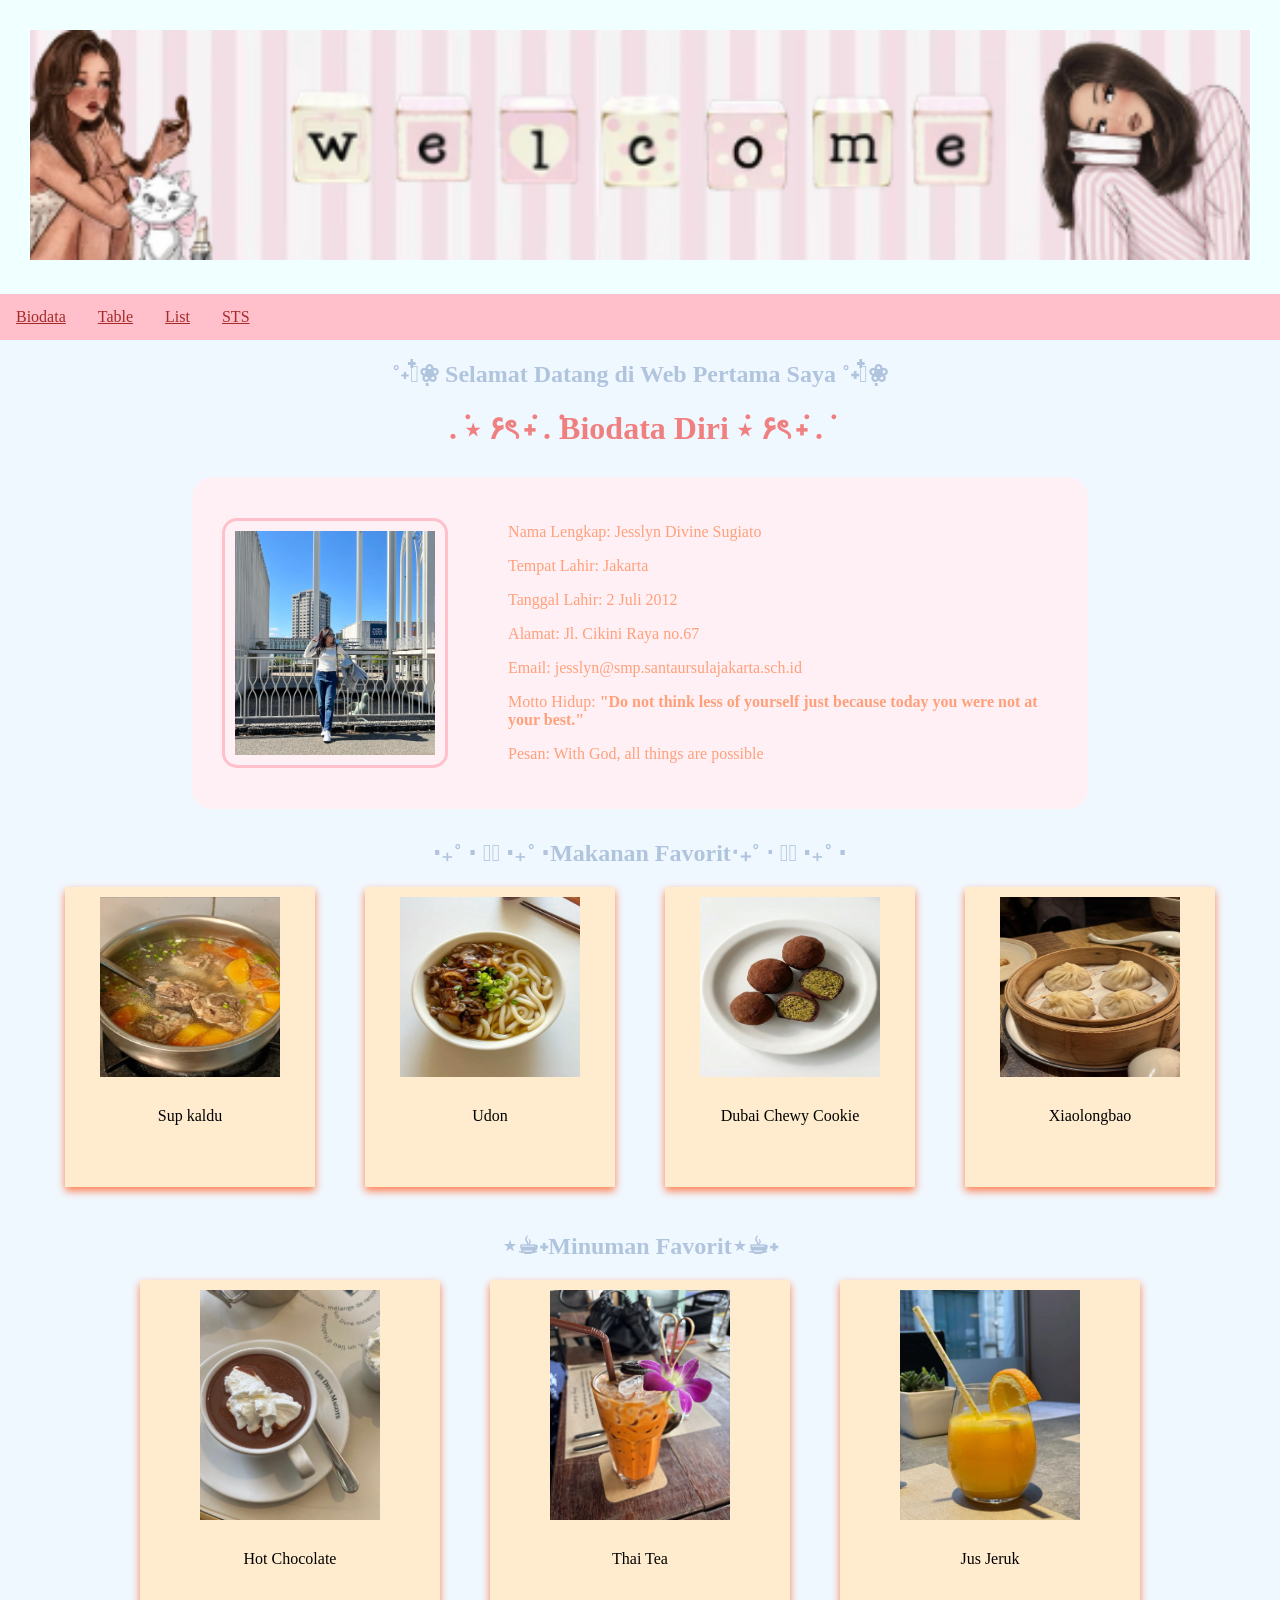
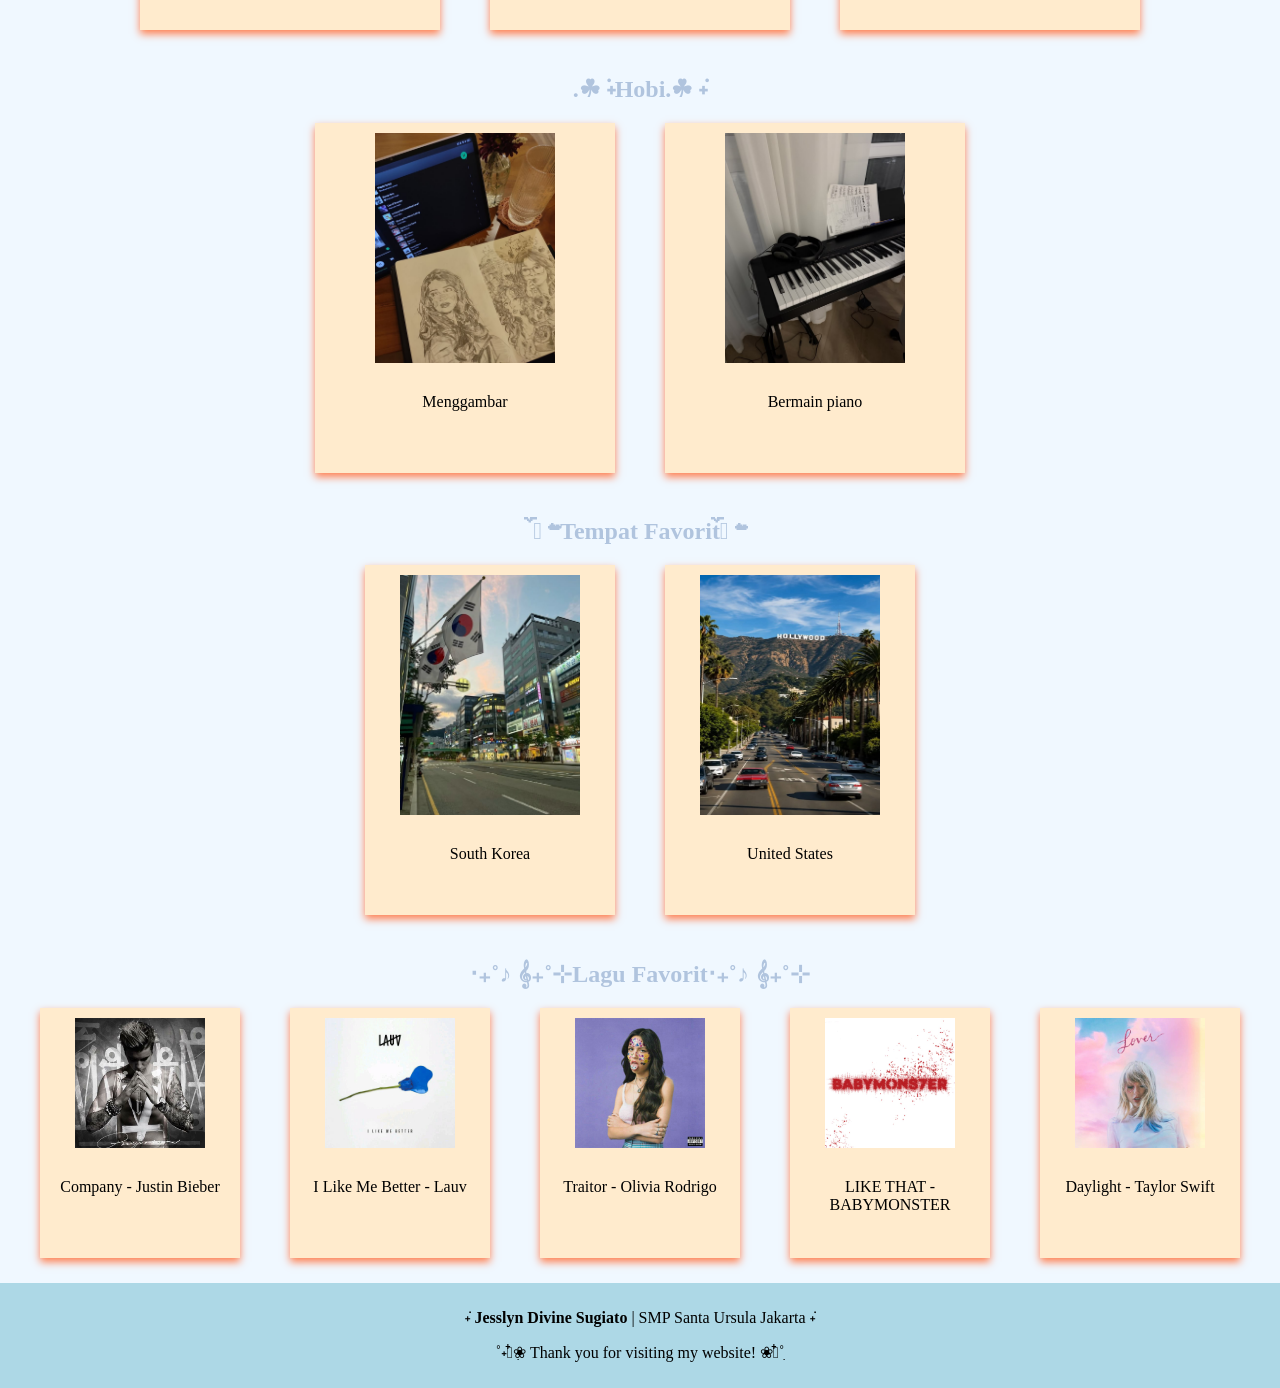
<file: index.html>
<!DOCTYPE html>
<html lang="id">
    <head>
        <meta charset="UTF-8">
        <title>Layout HTML dan CSS</title>
        <link rel="stylesheet" href="index.css">
        <link rel="stylesheet" href="Jesslyn_95_17_biodata diri.css">
    </head>
    <body>

        <!-- Header -->
        <div class="header">
            <img src="Banner.png" alt="Biodata Banner" class="header-img">
        </div>

        <!-- Navigation Bar -->
        <div class="topnav">
            <a href="index.html">Biodata</a>
            <a href="table.html">Table</a>
            <a href="list.html">List</a>
            <a href="budaya.html">STS</a>
        </div>

        <h2>˚˖𓍢ִ໋❀ Selamat Datang di Web Pertama Saya ˚˖𓍢ִ໋❀</h2>
        <h1> . ݁⋆ ۶ৎ ݁˖ . ݁Biodata Diri ݁⋆ ۶ৎ ݁˖ . ݁</h1>

        <!-- Content Biodata -->
        <div class="biodata">
            <div class="content">
                <div class="foto">
                    <img src="Foto kini.jpeg" alt="Foto Masa Kini" class="top">
                    <img src="Foto masa kecil.jpeg" alt="Foto Masa Lalu" class="bottom">
                </div>
                <div class="isi">
                    <p>Nama Lengkap: Jesslyn Divine Sugiato</p>
                    <p>Tempat Lahir: Jakarta</p>
                    <p>Tanggal Lahir: 2 Juli 2012</p>
                    <p>Alamat: Jl. Cikini Raya no.67</p>
                    <p>Email: jesslyn@smp.santaursulajakarta.sch.id</p>
                    <p>Motto Hidup: <b>"Do not think less of yourself just because today you were not at your best."</b></p>
                    <p>Pesan: With God, all things are possible</p>
                </div>
            </div>
        </div>

        <!-- Makanan Favorit -->
        <h2 class="mfav">‧₊˚ ⋅ 𓐐𓎩 ‧₊˚ ⋅Makanan Favorit‧₊˚ ⋅ 𓐐𓎩 ‧₊˚ ⋅</h2>
        <div class="makananfav">
            <div class="Supkaldu">
                <img src="Sup kaldu.jpg" alt="Sup kaldu" width="200px" height="200px">
                <p class="teks">Sup kaldu</p>
            </div>
            <div class="Udon">
                <img src="Udon_Noodles.jpg" alt="Udon Noodles" width="200px" height="200px">
                <p class="teks">Udon</p>
            </div>
            <div class="Dubai">
                <img src="dubai chewy cookie.jpg" alt="Dubai Chewy Cookie" width="200px" height="200px">
                <p class="teks">Dubai Chewy Cookie</p>
            </div>
            <div class="Xiaolongbao">
                <img src="xiao_long_bao.jpg" alt="Xiaolongbao" width="200px" height="200px">
                <p class="teks">Xiaolongbao</p>
            </div>
        </div>

        <!-- Minuman Favorit -->
        <h2 class="m">⋆☕︎˖Minuman Favorit⋆☕︎˖</h2>
        <div class="Minum">    
            <div class="HotChocolate">
                <img src="Hot Chocolate.jpg" alt="Hot Chocolate" width="200px" height="250px">
                <p class="teks">Hot Chocolate</p>
            </div>
            <div class="ThaiTea">
                <img src="Thai Milk Tea.jpg" alt="Thai Tea" width="200px" height="250px">
                <p class="teks">Thai Tea</p>        
            </div>
            <div class="JusJeruk">
                <img src="Jus Jeruk.jpg" alt="Jus Jeruk" width="200px" height="250px">
                <p class="teks">Jus Jeruk</p>
            </div>
        </div>

        <!-- Hobi -->
        <h2 class="h">.☘ ݁˖Hobi.☘ ݁˖</h2>
        <div class="hobi">
            <div class="Menggambar">
                <img src="menggambar.jpg" alt="Menggambar" width="200px" height="250px">
                <p class="teks">Menggambar</p>
            </div>
            <div class="Bermainpiano">
                <img src="piano.jpg" alt="Bermain piano" width="200px" height="250px">
                <p class="teks">Bermain piano</p>
            </div>
        </div>

        <!-- Tempat Favorit -->
        <h2 class="s">𓍼 ོ☁Tempat Favorit𓍼 ོ☁</h2>
        <div class="tempatfavorit">
            <div class="SouthKorea">
                <img src="South Korea.jpg" alt="South Korea" width="200px" height="260px">
                <p class="teks">South Korea</p>
            </div>
            <div class="UnitedStates">
                <img src="United States.jpg" alt="United States" width="200px" height="260px">
                <p class="teks">United States</p>
            </div>
        </div>

        <!-- Lagu Favorit -->
        <h2 class="Lagu-Favorit">‧₊˚♪ 𝄞₊˚⊹Lagu Favorit‧₊˚♪ 𝄞₊˚⊹</h2>
        <div class="Lagu">
            <div class="Company">
                <img src="Company.jpg" alt="Company-Justin Bieber" width="150px" height="150px">
                <p>Company - Justin Bieber</p>
            </div>
            <div class="I">
                <img src="I Like Me Better.jpg" alt="I Like Me Better- Lauv" width="150px" height="150px">
                <p>I Like Me Better - Lauv</p>
            </div>
            <div class="Traitor">
                <img src="Traitor.jpg" alt="Traitor- Olivia Rodrigo" width="150px" height="150px">
                <p>Traitor - Olivia Rodrigo</p>
            </div>
            <div class="LIKE">
                <img src="LIKE THAT.jpg" alt="LIKE THAT- BABYMONSTER" width="150px" height="150px">
                <p>LIKE THAT - BABYMONSTER</p>
            </div>
            <div class="Daylight">
                <img src="Daylight.jpg" alt="Daylight- Taylor Swift" width="150px" height="150px">
                <p>Daylight - Taylor Swift</p>
            </div>
        </div>

        <!-- Bagian Footer Lucu Pastel -->
        <div class="footer">
            <p> ݁˖  <b>Jesslyn Divine Sugiato</b> | SMP Santa Ursula Jakarta  ݁˖ </p>
            <p class="sub-footer">˚˖𓍢ִ໋❀ Thank you for visiting my website! ❀𓍢ִ໋˚</p>
        </div>

    </body>
</html>
</file>
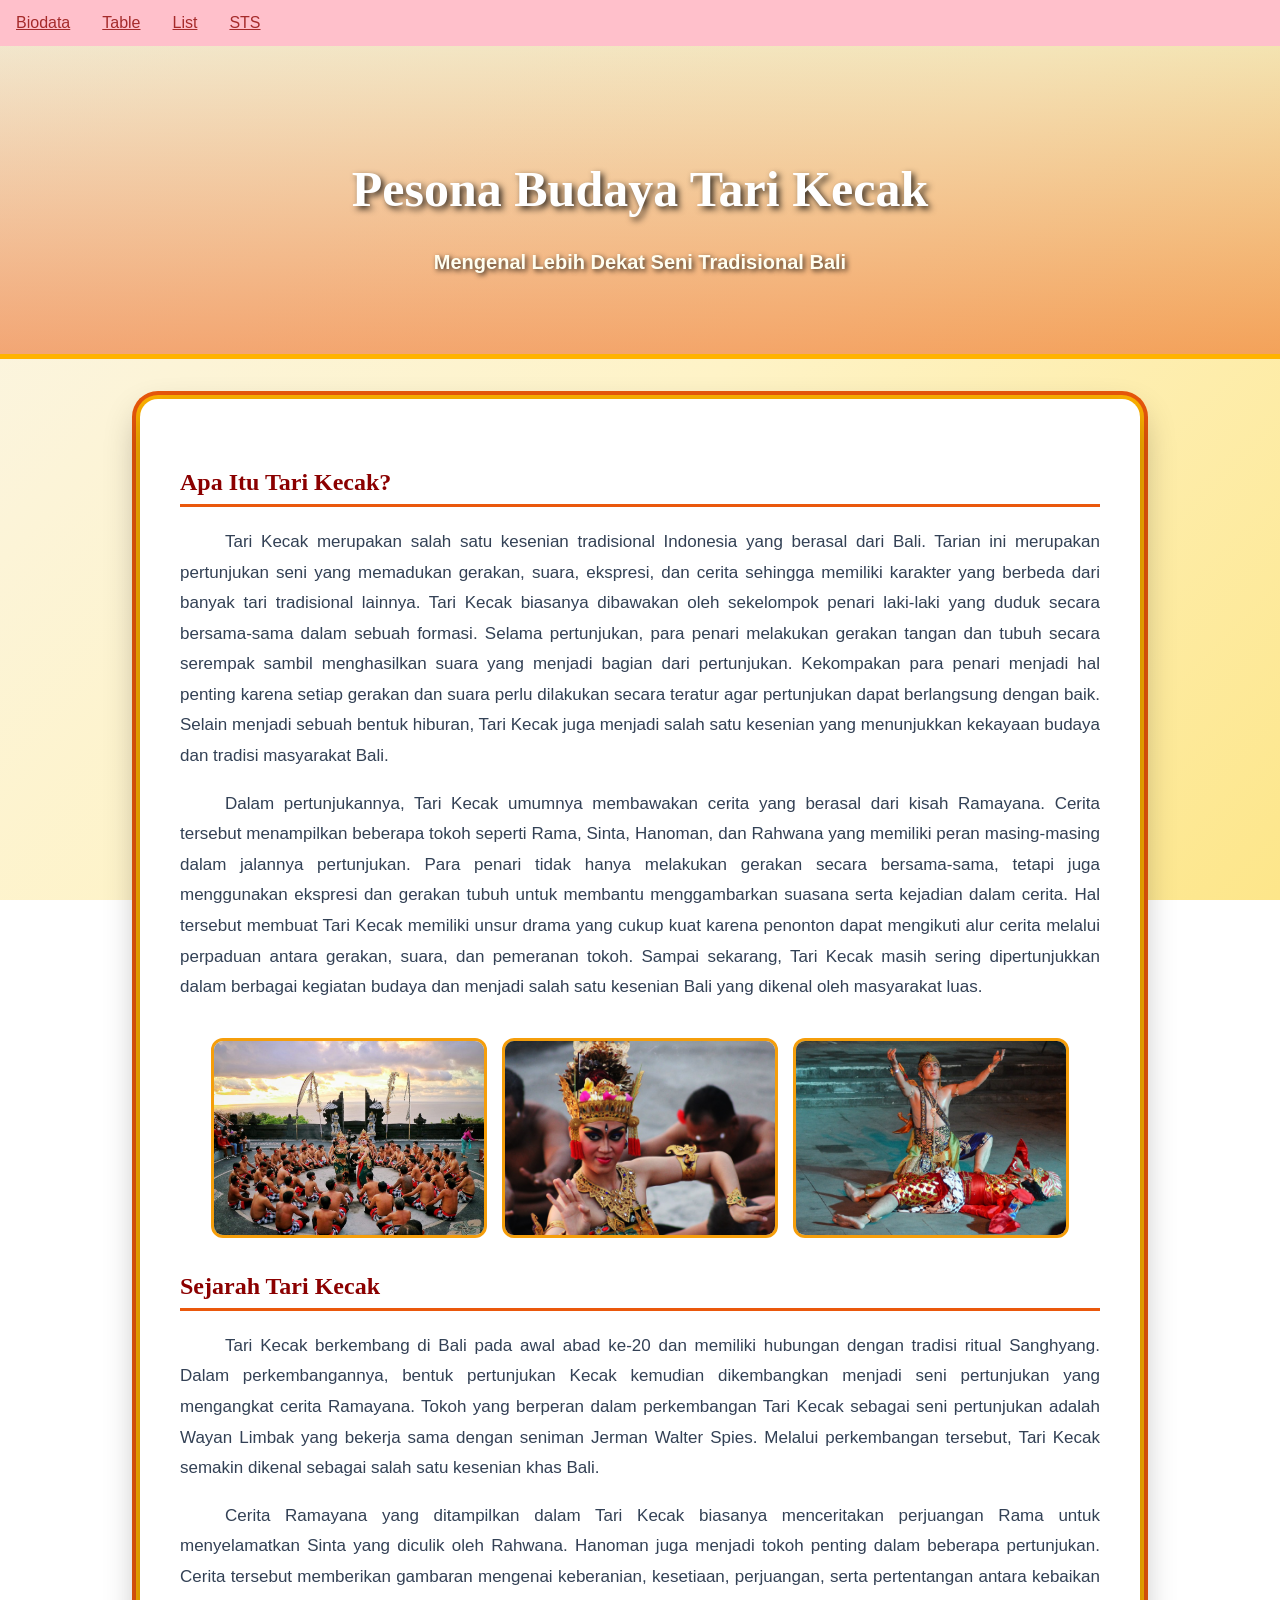
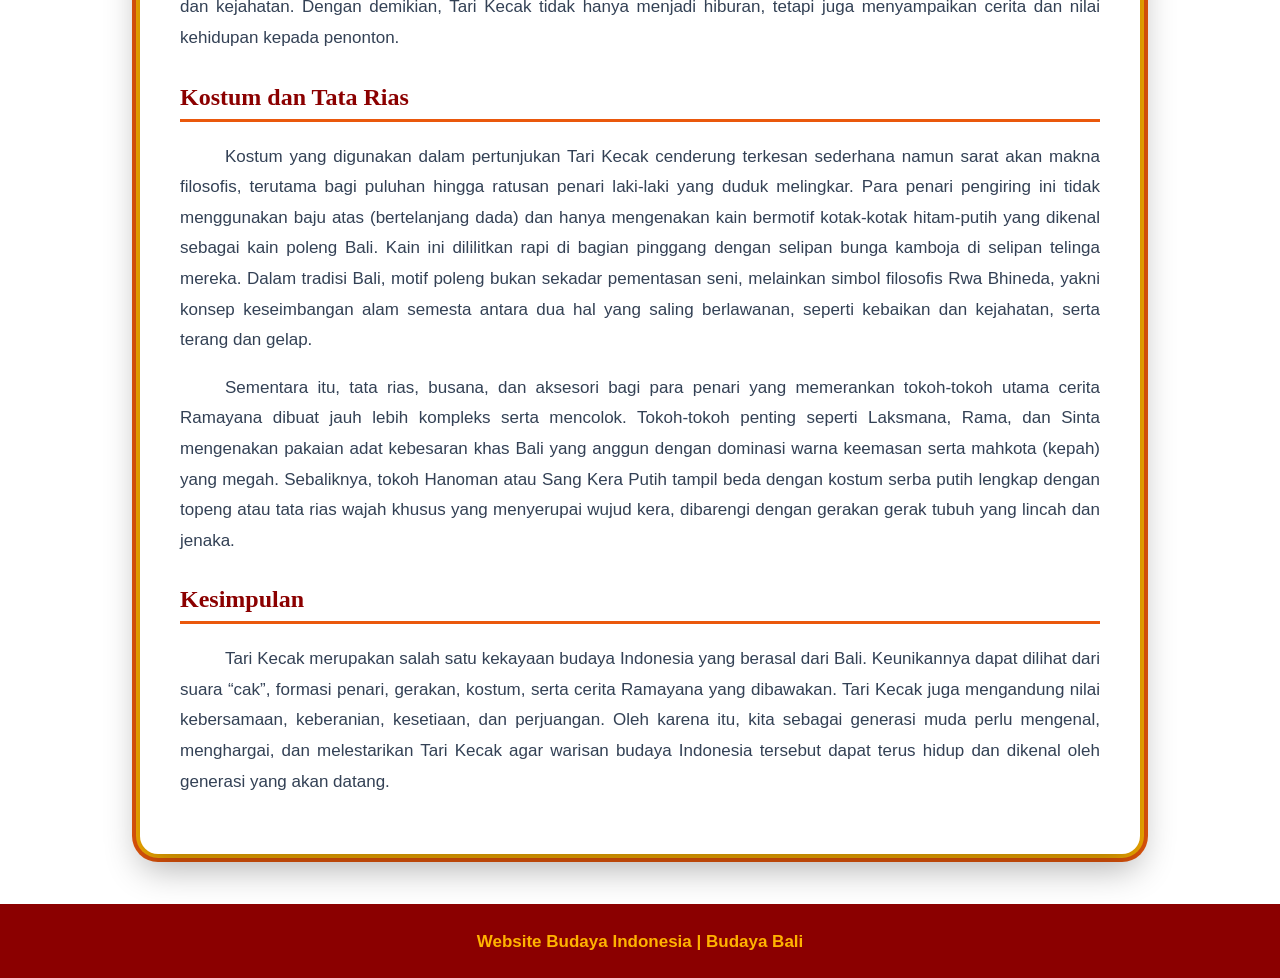
<file: budaya.html>
<!DOCTYPE html>
<html>
<head>
    <title>Pesona Budaya Tari Kecak</title>
     <link rel="stylesheet" href="STS_TIK_95_17.css">
     <link rel="stylesheet" href="index.css">
</head>

<body>
<div class="topnav">
            <a href="index.html">Biodata</a>
            <a href="table.html"> Table </a>
            <a href="list.html">List</a>
            <a href="budaya.html">STS</a>
        </div>
        
    <!-- Judul halaman -->
    <header>
        <h1>Pesona Budaya Tari Kecak</h1>
        <div class="subtitle">
            Mengenal Lebih Dekat Seni Tradisional Bali
        </div>
    </header>

    <!-- Isi utama -->
    <div class="container">

        <h2>Apa Itu Tari Kecak?</h2>

        <p>
            Tari Kecak merupakan salah satu kesenian tradisional Indonesia yang berasal dari Bali. Tarian ini merupakan pertunjukan seni yang memadukan gerakan, suara, ekspresi, dan cerita sehingga memiliki karakter yang berbeda dari banyak tari tradisional lainnya. Tari Kecak biasanya dibawakan oleh sekelompok penari laki-laki yang duduk secara bersama-sama dalam sebuah formasi. Selama pertunjukan, para penari melakukan gerakan tangan dan tubuh secara serempak sambil menghasilkan suara yang menjadi bagian dari pertunjukan. Kekompakan para penari menjadi hal penting karena setiap gerakan dan suara perlu dilakukan secara teratur agar pertunjukan dapat berlangsung dengan baik. Selain menjadi sebuah bentuk hiburan, Tari Kecak juga menjadi salah satu kesenian yang menunjukkan kekayaan budaya dan tradisi masyarakat Bali.
        </p>

        <p>
            Dalam pertunjukannya, Tari Kecak umumnya membawakan cerita yang berasal dari kisah Ramayana. Cerita tersebut menampilkan beberapa tokoh seperti Rama, Sinta, Hanoman, dan Rahwana yang memiliki peran masing-masing dalam jalannya pertunjukan. Para penari tidak hanya melakukan gerakan secara bersama-sama, tetapi juga menggunakan ekspresi dan gerakan tubuh untuk membantu menggambarkan suasana serta kejadian dalam cerita. Hal tersebut membuat Tari Kecak memiliki unsur drama yang cukup kuat karena penonton dapat mengikuti alur cerita melalui perpaduan antara gerakan, suara, dan pemeranan tokoh. Sampai sekarang, Tari Kecak masih sering dipertunjukkan dalam berbagai kegiatan budaya dan menjadi salah satu kesenian Bali yang dikenal oleh masyarakat luas.
        </p>

       <!-- Galeri Gambar (3 Foto Pertunjukan Tari Kecak) -->
        <div class="gallery">
            <img src="Pertunjukkan Tari Kecak.jpeg"
                 alt="Pertunjukan Tari Kecak">

            <img src="Tata Rias Tari Kecak.jpg"
                 alt="Tata Rias Tari Kecak">

            <img src="Sejarah Tari Kecak.jpg"
                 alt="Sejarah Tari Kecak">
        </div>

        <h2>Sejarah Tari Kecak</h2>

        <p>
            Tari Kecak berkembang di Bali pada awal abad ke-20 dan memiliki hubungan dengan tradisi
                ritual Sanghyang. Dalam perkembangannya, bentuk pertunjukan Kecak kemudian dikembangkan
                menjadi seni pertunjukan yang mengangkat cerita Ramayana. Tokoh yang berperan dalam
                perkembangan Tari Kecak sebagai seni pertunjukan adalah Wayan Limbak yang bekerja sama
                dengan seniman Jerman Walter Spies. Melalui perkembangan tersebut, Tari Kecak semakin
                dikenal sebagai salah satu kesenian khas Bali.

        <p>
           Cerita Ramayana yang ditampilkan dalam Tari Kecak biasanya menceritakan perjuangan Rama
                untuk menyelamatkan Sinta yang diculik oleh Rahwana. Hanoman juga menjadi tokoh penting
                dalam beberapa pertunjukan. Cerita tersebut memberikan gambaran mengenai keberanian,
                kesetiaan, perjuangan, serta pertentangan antara kebaikan dan kejahatan. Dengan demikian,
                Tari Kecak tidak hanya menjadi hiburan, tetapi juga menyampaikan cerita dan nilai
                kehidupan kepada penonton.
            

        <h2>Kostum dan Tata Rias</h2>

        <p>
            Kostum yang digunakan dalam pertunjukan Tari Kecak cenderung terkesan sederhana namun sarat akan makna filosofis, terutama bagi puluhan hingga ratusan penari laki-laki yang duduk melingkar. Para penari pengiring ini tidak menggunakan baju atas (bertelanjang dada) dan hanya mengenakan kain bermotif kotak-kotak hitam-putih yang dikenal sebagai kain poleng Bali. Kain ini dililitkan rapi di bagian pinggang dengan selipan bunga kamboja di selipan telinga mereka. Dalam tradisi Bali, motif poleng bukan sekadar pementasan seni, melainkan simbol filosofis Rwa Bhineda, yakni konsep keseimbangan alam semesta antara dua hal yang saling berlawanan, seperti kebaikan dan kejahatan, serta terang dan gelap.
        </p>

        <p>
           Sementara itu, tata rias, busana, dan aksesori bagi para penari yang memerankan tokoh-tokoh utama cerita Ramayana dibuat jauh lebih kompleks serta mencolok. Tokoh-tokoh penting seperti Laksmana, Rama, dan Sinta mengenakan pakaian adat kebesaran khas Bali yang anggun dengan dominasi warna keemasan serta mahkota (kepah) yang megah. Sebaliknya, tokoh Hanoman atau Sang Kera Putih tampil beda dengan kostum serba putih lengkap dengan topeng atau tata rias wajah khusus yang menyerupai wujud kera, dibarengi dengan gerakan gerak tubuh yang lincah dan jenaka.
        </p>

        <h2>Kesimpulan</h2>

        <p>
            Tari Kecak merupakan salah satu kekayaan budaya Indonesia yang berasal dari Bali.
                Keunikannya dapat dilihat dari suara “cak”, formasi penari, gerakan, kostum, serta
                cerita Ramayana yang dibawakan. Tari Kecak juga mengandung nilai kebersamaan,
                keberanian, kesetiaan, dan perjuangan. Oleh karena itu, kita sebagai generasi muda
                perlu mengenal, menghargai, dan melestarikan Tari Kecak agar warisan budaya Indonesia
                tersebut dapat terus hidup dan dikenal oleh generasi yang akan datang.
        </p>

    </div>

    <footer>
        <p>Website Budaya Indonesia | Budaya Bali</p>
    </footer>

</body>
</html>
</file>
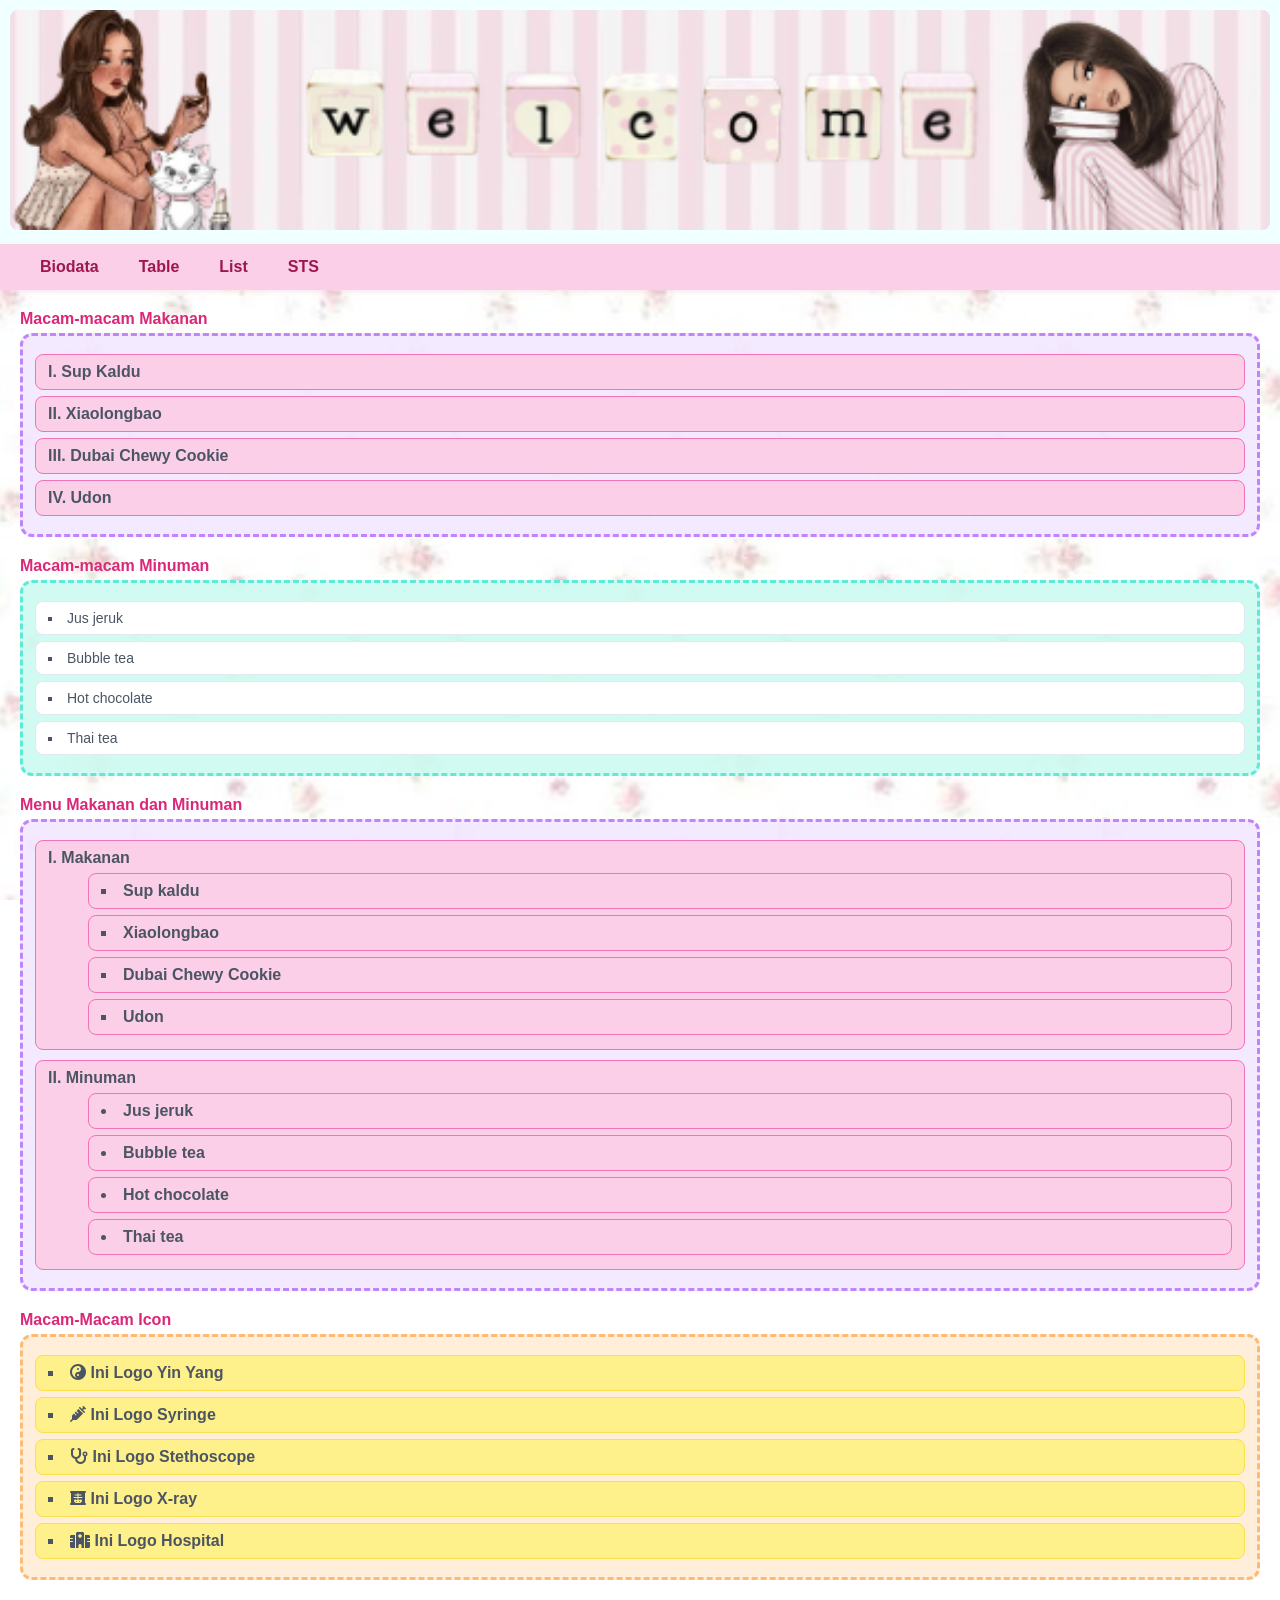
<file: list.html>
<!DOCTYPE html>
<html lang="id">
<head>
    <meta charset="UTF-8">
    <meta name="viewport" content="width=device-width, initial-scale=1.0">
    <title>Daftar Makanan dan Minuman</title>
    
    <!-- Memanggil CSS -->
    <link rel="stylesheet" href="index.css">
    <link rel="stylesheet" href="list.css">
    
    <!-- CDN Font Awesome untuk icon -->
    <link rel="stylesheet" href="https://cdnjs.cloudflare.com/ajax/libs/font-awesome/6.4.0/css/all.min.css">
</head>
<body>
    
    <!-- Header & Banner Gambar -->
    <div class="header">
        <img src="Banner.png" alt="Header Banner" class="header-img">
    </div>

    <!-- Menu Navigasi Antar Halaman -->
    <div class="topnav">
        <a href="index.html">Biodata</a>
        <a href="table.html">Table</a>
        <a href="list.html">List</a>
        <a href="budaya.html">STS</a>
    </div>

    <!-- 1. MACAM-MACAM MAKANAN -->
    <p>Macam-macam Makanan</p>
    <ol class="daftar-buah">
        <li>Sup Kaldu</li>
        <li>Xiaolongbao</li>
        <li>Dubai Chewy Cookie</li>
        <li>Udon</li>
    </ol>

    <!-- 2. MACAM-MACAM MINUMAN (Sesuai permintaan: jus jeruk, bubble tea, hot chocolate, thai tea) -->
    <p>Macam-macam Minuman</p>
    <ul class="lorem-list" style="list-style-type: square;"> 
        <li>Jus jeruk</li>
        <li>Bubble tea</li>
        <li>Hot chocolate</li>
        <li>Thai tea</li>
    </ul>

    <!-- 3. MENU MAKANAN DAN MINUMAN -->
    <p>Menu Makanan dan Minuman</p>
    <ol class="daftar-buah">
        <li>Makanan
            <ul style="list-style-type: square; margin-top: 5px;">
                <li>Sup kaldu</li>
                <li>Xiaolongbao</li>
                <li>Dubai Chewy Cookie</li>
                <li>Udon</li>
            </ul>
        </li>
        <li style="margin-top: 10px;">Minuman
            <ul style="list-style-type: disc; margin-top: 5px;"> 
                <li>Jus jeruk</li>
                <li>Bubble tea</li>
                <li>Hot chocolate</li>
                <li>Thai tea</li>
            </ul>
        </li>
    </ol>

    <!-- 4. MACAM-MACAM ICON -->
    <p>Macam-Macam Icon</p>
    <ul class="icon-list">
        <li><i class="fa-solid fa-yin-yang"></i> Ini Logo Yin Yang</li>
        <li><i class="fa-solid fa-syringe"></i> Ini Logo Syringe</li>
        <li><i class="fa-solid fa-stethoscope"></i> Ini Logo Stethoscope</li>
        <li><i class="fa-solid fa-x-ray"></i> Ini Logo X-ray</li>
        <li><i class="fa-solid fa-hospital"></i> Ini Logo Hospital</li>
    </ul>
</body>
</html>
</file>
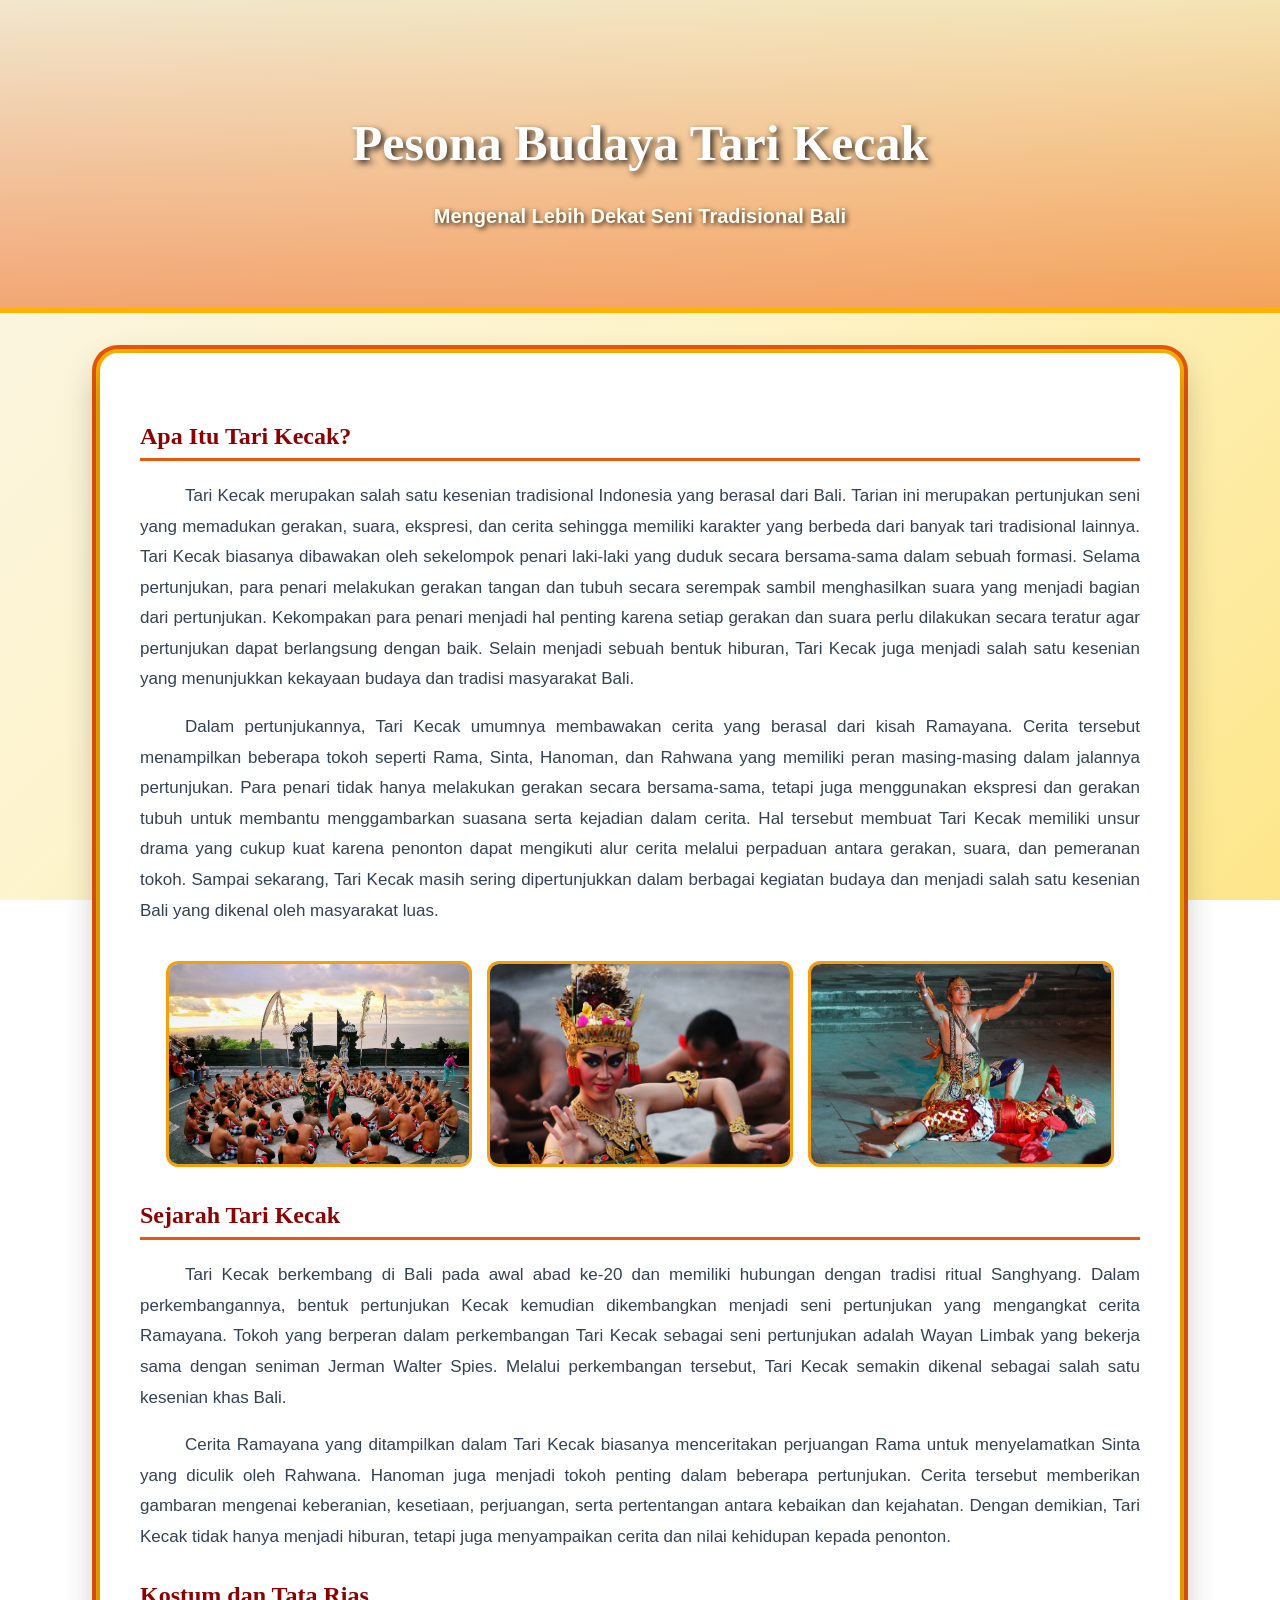
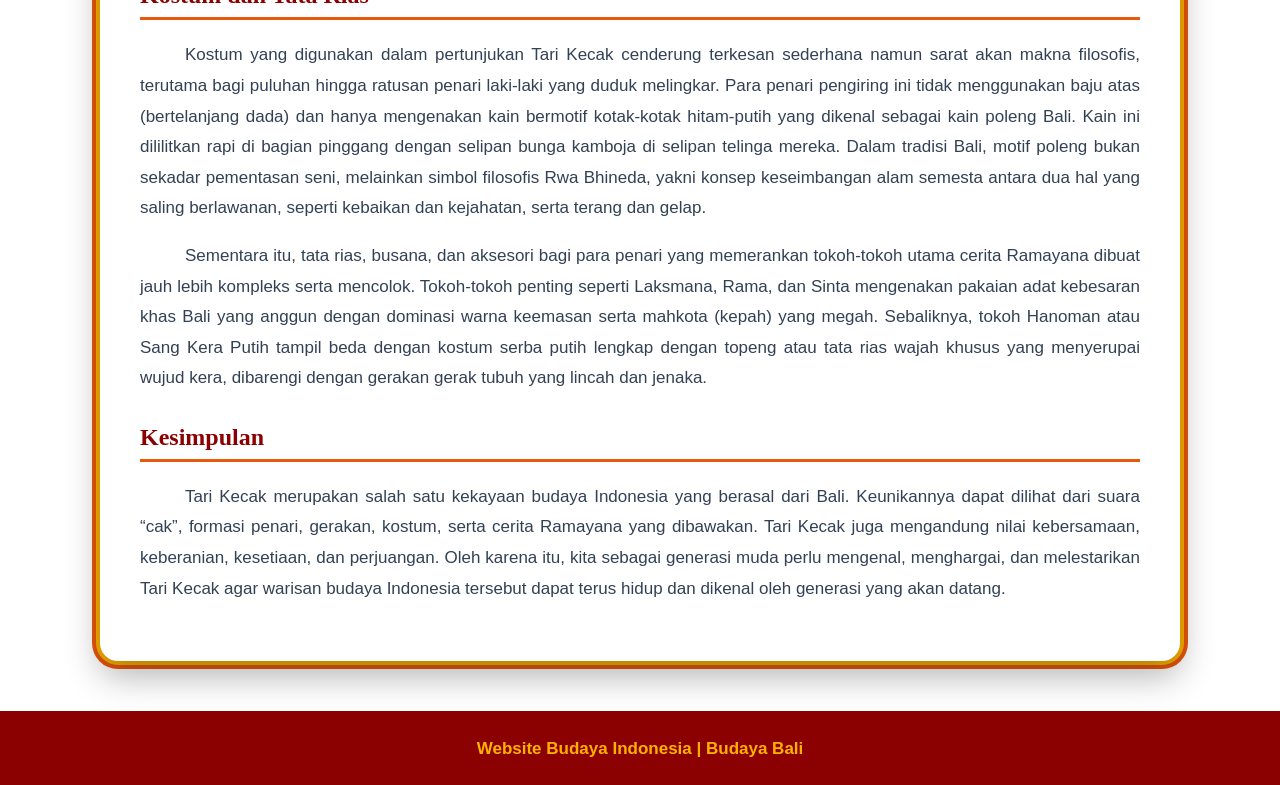
<file: STS_TIK_95_17.html>
<!DOCTYPE html>
<html lang="id">
<head>
    <meta charset="UTF-8">
    <meta name="viewport" content="width=device-width, initial-scale=1.0">
    <title>Pesona Budaya Tari Kecak</title>
    <!-- Menghubungkan ke file CSS terpisah -->
     <link rel="stylesheet" href="STS_TIK_95_17.css">
</head>

<body>

    <!-- Judul halaman -->
    <header>
        <h1>Pesona Budaya Tari Kecak</h1>
        <div class="subtitle">
            Mengenal Lebih Dekat Seni Tradisional Bali
        </div>
    </header>

    <!-- Isi utama -->
    <div class="container">

        <h2>Apa Itu Tari Kecak?</h2>

        <p>
            Tari Kecak merupakan salah satu kesenian tradisional Indonesia yang berasal dari Bali. Tarian ini merupakan pertunjukan seni yang memadukan gerakan, suara, ekspresi, dan cerita sehingga memiliki karakter yang berbeda dari banyak tari tradisional lainnya. Tari Kecak biasanya dibawakan oleh sekelompok penari laki-laki yang duduk secara bersama-sama dalam sebuah formasi. Selama pertunjukan, para penari melakukan gerakan tangan dan tubuh secara serempak sambil menghasilkan suara yang menjadi bagian dari pertunjukan. Kekompakan para penari menjadi hal penting karena setiap gerakan dan suara perlu dilakukan secara teratur agar pertunjukan dapat berlangsung dengan baik. Selain menjadi sebuah bentuk hiburan, Tari Kecak juga menjadi salah satu kesenian yang menunjukkan kekayaan budaya dan tradisi masyarakat Bali.
        </p>

        <p>
            Dalam pertunjukannya, Tari Kecak umumnya membawakan cerita yang berasal dari kisah Ramayana. Cerita tersebut menampilkan beberapa tokoh seperti Rama, Sinta, Hanoman, dan Rahwana yang memiliki peran masing-masing dalam jalannya pertunjukan. Para penari tidak hanya melakukan gerakan secara bersama-sama, tetapi juga menggunakan ekspresi dan gerakan tubuh untuk membantu menggambarkan suasana serta kejadian dalam cerita. Hal tersebut membuat Tari Kecak memiliki unsur drama yang cukup kuat karena penonton dapat mengikuti alur cerita melalui perpaduan antara gerakan, suara, dan pemeranan tokoh. Sampai sekarang, Tari Kecak masih sering dipertunjukkan dalam berbagai kegiatan budaya dan menjadi salah satu kesenian Bali yang dikenal oleh masyarakat luas.
        </p>

       <!-- Galeri Gambar (3 Foto Pertunjukan Tari Kecak) -->
        <div class="gallery">
            <img src="Pertunjukkan Tari Kecak.jpeg"
                 alt="Pertunjukan Tari Kecak">

            <img src="Tata Rias Tari Kecak.jpg"
                 alt="Tata Rias Tari Kecak">

            <img src="Sejarah Tari Kecak.jpg"
                 alt="Sejarah Tari Kecak">
        </div>

        <h2>Sejarah Tari Kecak</h2>

        <p>
            Tari Kecak berkembang di Bali pada awal abad ke-20 dan memiliki hubungan dengan tradisi
                ritual Sanghyang. Dalam perkembangannya, bentuk pertunjukan Kecak kemudian dikembangkan
                menjadi seni pertunjukan yang mengangkat cerita Ramayana. Tokoh yang berperan dalam
                perkembangan Tari Kecak sebagai seni pertunjukan adalah Wayan Limbak yang bekerja sama
                dengan seniman Jerman Walter Spies. Melalui perkembangan tersebut, Tari Kecak semakin
                dikenal sebagai salah satu kesenian khas Bali.

        <p>
           Cerita Ramayana yang ditampilkan dalam Tari Kecak biasanya menceritakan perjuangan Rama
                untuk menyelamatkan Sinta yang diculik oleh Rahwana. Hanoman juga menjadi tokoh penting
                dalam beberapa pertunjukan. Cerita tersebut memberikan gambaran mengenai keberanian,
                kesetiaan, perjuangan, serta pertentangan antara kebaikan dan kejahatan. Dengan demikian,
                Tari Kecak tidak hanya menjadi hiburan, tetapi juga menyampaikan cerita dan nilai
                kehidupan kepada penonton.
            

        <h2>Kostum dan Tata Rias</h2>

        <p>
            Kostum yang digunakan dalam pertunjukan Tari Kecak cenderung terkesan sederhana namun sarat akan makna filosofis, terutama bagi puluhan hingga ratusan penari laki-laki yang duduk melingkar. Para penari pengiring ini tidak menggunakan baju atas (bertelanjang dada) dan hanya mengenakan kain bermotif kotak-kotak hitam-putih yang dikenal sebagai kain poleng Bali. Kain ini dililitkan rapi di bagian pinggang dengan selipan bunga kamboja di selipan telinga mereka. Dalam tradisi Bali, motif poleng bukan sekadar pementasan seni, melainkan simbol filosofis Rwa Bhineda, yakni konsep keseimbangan alam semesta antara dua hal yang saling berlawanan, seperti kebaikan dan kejahatan, serta terang dan gelap.
        </p>

        <p>
           Sementara itu, tata rias, busana, dan aksesori bagi para penari yang memerankan tokoh-tokoh utama cerita Ramayana dibuat jauh lebih kompleks serta mencolok. Tokoh-tokoh penting seperti Laksmana, Rama, dan Sinta mengenakan pakaian adat kebesaran khas Bali yang anggun dengan dominasi warna keemasan serta mahkota (kepah) yang megah. Sebaliknya, tokoh Hanoman atau Sang Kera Putih tampil beda dengan kostum serba putih lengkap dengan topeng atau tata rias wajah khusus yang menyerupai wujud kera, dibarengi dengan gerakan gerak tubuh yang lincah dan jenaka.
        </p>

        <h2>Kesimpulan</h2>

        <p>
            Tari Kecak merupakan salah satu kekayaan budaya Indonesia yang berasal dari Bali.
                Keunikannya dapat dilihat dari suara “cak”, formasi penari, gerakan, kostum, serta
                cerita Ramayana yang dibawakan. Tari Kecak juga mengandung nilai kebersamaan,
                keberanian, kesetiaan, dan perjuangan. Oleh karena itu, kita sebagai generasi muda
                perlu mengenal, menghargai, dan melestarikan Tari Kecak agar warisan budaya Indonesia
                tersebut dapat terus hidup dan dikenal oleh generasi yang akan datang.
        </p>

    </div>

    <footer>
        <p>Website Budaya Indonesia | Budaya Bali</p>
    </footer>

</body>
</html>
</file>
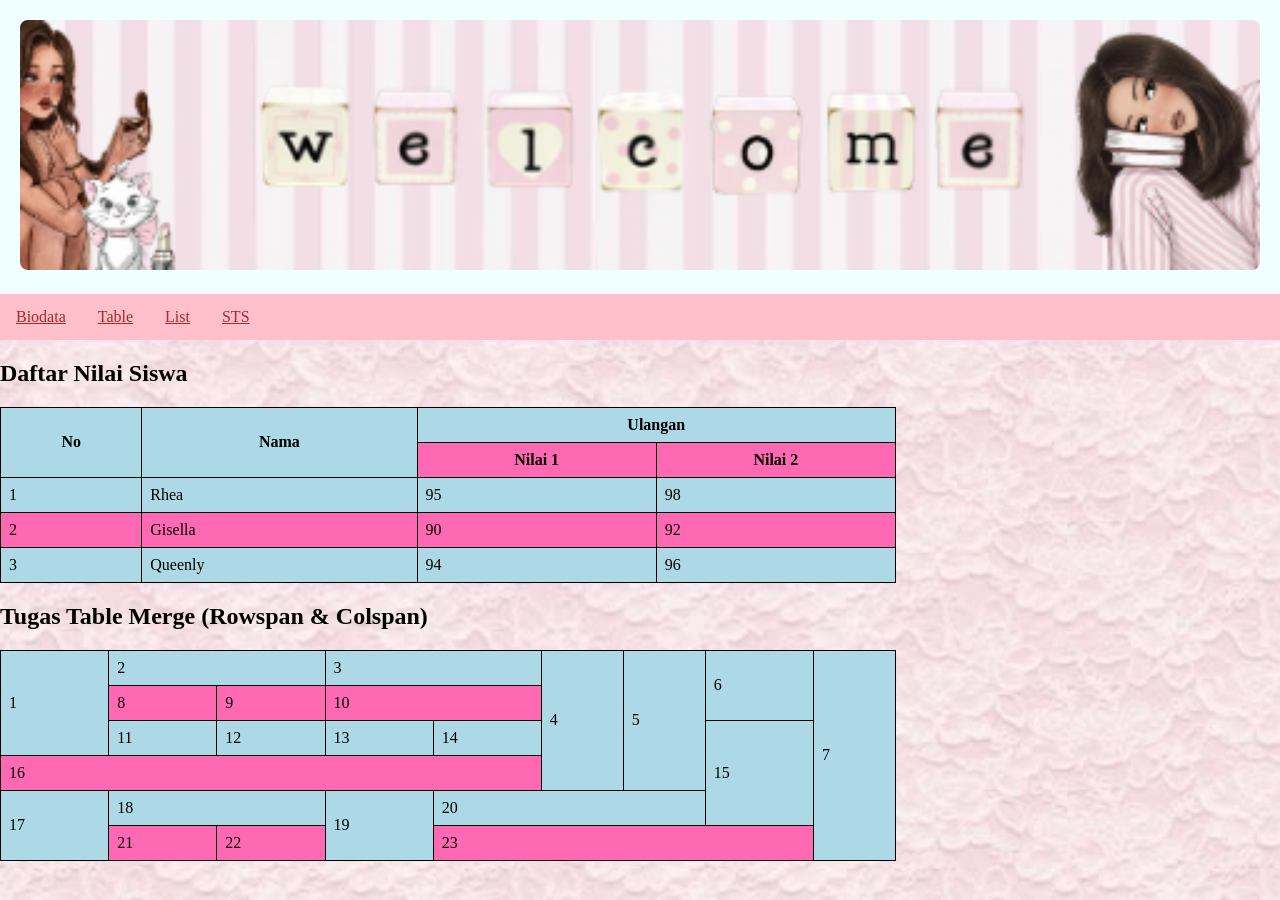
<file: table.html>
<!DOCTYPE html>
<html lang="id">
<head>
    <meta charset="UTF-8">
    <meta name="viewport" content="width=device-width, initial-scale=1.0">
    <title>Tugas Table Merge & Nilai Siswa</title>
    <!-- Memanggil file CSS terpisah -->
    <link rel="stylesheet" href="index.css">
</head>
<body style="background-image: url('coquette.jpg'); background-size: cover; background-position: center; background-attachment: fixed;">

    <!-- Header Banner -->
    <div class="header">
        <img src="Banner.png" alt="Header Banner" class="header-img">
    </div>

    <!-- Menu Navigasi -->
    <div class="topnav">
        <a href="index.html">Biodata</a>
        <a href="table.html">Table</a>
        <a href="list.html">List</a>
        <a href="budaya.html">STS</a>
    </div>

    <!-- 1. BAGIAN ATAS: TABEL NILAI SISWA -->
    <h2>Daftar Nilai Siswa</h2>
    <div class="section-container">
        <table>
            <tr>
                <th rowspan="2">No</th>
                <th rowspan="2">Nama</th>
                <th colspan="2">Ulangan</th>
            </tr>
            <tr>
                <th class="highlight-orange">Nilai 1</th>
                <th class="highlight-orange">Nilai 2</th>
            </tr>
            <tr>
                <td>1</td>
                <td>Rhea</td>
                <td>95</td>
                <td>98</td>
            </tr>
            <tr>
                <td>2</td>
                <td>Gisella</td>
                <td>90</td>
                <td>92</td>
            </tr>
            <tr>
                <td>3</td>
                <td>Queenly</td>
                <td>94</td>
                <td>96</td>
            </tr>
        </table>
    </div>

    <!-- 2. BAGIAN BAWAH: TABEL MERGE PRESISI -->
    <h2>Tugas Table Merge (Rowspan & Colspan)</h2>
    <div class="section-container">
        <table class="merge-table">
            <!-- Baris 1 -->
            <tr>
                <td rowspan="3" class="pink-box">1</td>
                <td colspan="2" class="pink-box">2</td>
                <td colspan="2" class="pink-box">3</td>
                <td rowspan="4" class="pink-box">4</td>
                <td rowspan="4" class="pink-box">5</td>
                <td rowspan="2" class="pink-box">6</td>
                <td rowspan="6" class="pink-box">7</td>
            </tr>
            <!-- Baris 2 -->
            <tr>
                <td class="orange-box">8</td>
                <td class="orange-box">9</td>
                <td colspan="2" class="orange-box">10</td>
            </tr>
            <!-- Baris 3 -->
            <tr>
                <td class="pink-box">11</td>
                <td class="pink-box">12</td>
                <td class="pink-box">13</td>
                <td class="pink-box">14</td>
                <td rowspan="3" class="pink-box">15</td>
            </tr>
            <!-- Baris 4 -->
            <tr>
                <td colspan="5" class="orange-box">16</td>
            </tr>
            <!-- Baris 5 -->
            <tr>
                <td rowspan="2" class="pink-box">17</td>
                <td colspan="2" class="pink-box">18</td>
                <td rowspan="2" class="pink-box">19</td>
                <td colspan="3" class="pink-box">20</td>
            </tr>
            <!-- Baris 6 -->
            <tr>
                <td class="orange-box">21</td>
                <td class="orange-box">22</td>
                <td colspan="4" class="orange-box">23</td>
            </tr>
        </table>
    </div>

</body>
</html>
</file>
<file: index.css>
*{
    box-sizing: border-box;
}
body{
    margin:0;
}
.header{
    background-color:azure;
    padding: 20px;
    text-align: center;
}
.header-img {
    width: 2000px;       /* Lebih lebar lagi (dari 1600px ke 1800px) */
    height: 250px;       /* Ditinggiin sedikit lagi (dari 180px ke 220px) */
    max-width: 100%;     /* Tetap aman biar gak berantakan di layar */
    object-fit: cover;   /* Biar gambarnya proporsional & gak peyot */
    border-radius: 8px;
}
/* style pada topnav*/
.topnav{
    overflow: hidden;
    background-color: pink;
}
.topnav a{
    float: left;
    display: block;
    color: brown;
    text-align: center;
    padding: 14px 16px;
    text-align: none;
}
.topnav a:hover{
    background-color: azure;
    color: brown;
}
.footer{
    background-color:lightblue;
    padding: 10px;
    text-align: center;
}
/* style pada table */
table, th, td{
    border: 1px solid black;
}
table{
    border-collapse: collapse;
    width: 70%;
}
th,td{
    padding: 8px;
}
tr{
    background-color:lightblue;
}
tr:nth-child(even){
    background-color: hotpink;
}
tr:hover{
    background-color: honeydew;
}
ul{
    list-style-type: circle;
}
ol{
    list-style-type: lower-alpha;
}
</file>
<file: Jesslyn_95_17_biodata diri.css>
body{
    background-image: url ("Biodata Banner.png");
    background-size: cover;
    background-position: center;
    background-color:aliceblue;
 }
 h2{
    background-color: lightpink (200, 236, 200);
    color:lightsteelblue;
    text-align: center;
 }
 h1{
    background-color: lemonchiffon (213, 83, 148);
    color:lightcoral;
    text-align: center;
 }
 div.biodata{
    margin: 30px auto;
    width: 70%;
    background-color:lavenderblush;
    color:lightsalmon;
    padding: 30px;
    border-radius: 20px;
    display: flex;
    justify-content: center;
    align-items: center;
}
div.content{
    display: flex;
    align-items: center;
    justify-content: center;
    gap: 60px;
}
div.foto{
    position: relative;
    width: 250px;
    height:250px;
    overflow:hidden;
    border-radius: 15px;
    cursor: pointer;
    display: flex;
    align-items: center;
    justify-content: center;
    border: 3px solid pink; 
  }
div.foto img{
    position: absolute;
    width: 100%;
    height: 100%;
    object-fit: cover;
    object-position: center;
    transition: transfrom 0.5s ease, opacity 0.5s ease;
   }
div.foto img.top{
        opacity: 1;
        z-index: 2;
    }
div.foto:hover img.top{
    opacity: 0;
    transform: scale(1.1);
}
div.foto img.bottom{
    opacity: 0;
    z-index: 1;
}
div.foto:hover img.bottom{
    opacity: 1;
    transform: scale(1.1);
}
div.makananfav{
    text-align: center;
    display: flex;
    gap: 50px;
    justify-content: center;
}
img{
    padding: 10px;
}
div.Supkaldu{
    width: 250px;
    height: 300px;
    border: 15px;
    background-color: blanchedalmond;
    box-shadow: 0 4px 8px 0 coral;
    margin-bottom: 25px;
    transition: 0.3s ease-in-out;
}
div.Supkaldu:hover{
    overflow: hidden;
    transition: transform 0.3 ease;
    transform: scale(1.1);
}
div.Udon{
    width: 250px;
    height: 300px;
    border: 15px;
    background-color: blanchedalmond;
    box-shadow: 0 4px 8px 0 coral;
    margin-bottom: 25px;
    transition: 0.3s ease-in-out;
}
div.Udon:hover{
    overflow: hidden;
    transition: transform 0.3 ease;
    transform: scale(1.1);
}
div.Dubai{
    width: 250px;
    height: 300px;
    border: 15px;
    background-color: blanchedalmond;
    box-shadow: 0 4px 8px 0 coral;
    margin-bottom: 25px;
    transition: 0.3s ease-in-out;
}
div.Dubai:hover{
    overflow: hidden;
    transition: transform 0.3 ease;
    transform: scale(1.1);
}
div.Xiaolongbao{
    width: 250px;
    height: 300px;
    border: 15px;
    background-color: blanchedalmond;
    box-shadow: 0 4px 8px 0 coral;
    margin-bottom: 25px;
    transition: 0.3s ease-in-out;
}
div.Xiaolongbao:hover{
    overflow: hidden;
    transition: transform 0.3 ease;
    transform: scale(1.1);
}
div.Minum{
    text-align: center;
    display: flex;
    gap: 50px;
    justify-content: center;
}
img{
    padding: 10px;
}
div.HotChocolate{
    width: 300px;
    height: 350px;
    border: 15px;
    background-color: blanchedalmond;
    box-shadow: 0 4px 8px 0 coral;
    margin-bottom: 25px;
    transition: 0.3s ease-in-out;
}
div.HotChocolate:hover{
    overflow: hidden;
    transition: transform 0.3 ease;
    transform: scale(1.1);
}
div.ThaiTea{
    width: 300px;
    height: 350px;
    border: 15px;
    background-color: blanchedalmond;
    box-shadow: 0 4px 8px 0 coral;
    margin-bottom: 25px;
    transition: 0.3s ease-in-out;
}
div.ThaiTea:hover{
    overflow: hidden;
    transition: transform 0.3 ease;
    transform: scale(1.1);
}
div.JusJeruk{
    width: 300px;
    height: 350px;
    border: 15px;
    background-color: blanchedalmond;
    box-shadow: 0 4px 8px 0 coral;
    margin-bottom: 25px;
    transition: 0.3s ease-in-out;
}
div.JusJeruk:hover{
    overflow: hidden;
    transition: transform 0.3 ease;
    transform: scale(1.1);
}
div.hobi{
    text-align: center;
    display: flex;
    gap: 50px;
    justify-content: center;
}
img{
    padding: 10px;
}
div.Menggambar{
    width: 300px;
    height: 350px;
    border: 15px;
    background-color: blanchedalmond;
    box-shadow: 0 4px 8px 0 coral;
    margin-bottom: 25px;
    transition: 0.3s ease-in-out;
}
div.Menggambar:hover{
    overflow: hidden;
    transition: transform 0.3 ease;
    transform: scale(1.1);
}
div.Bermainpiano{
    width: 300px;
    height: 350px;
    border: 15px;
    background-color: blanchedalmond;
    box-shadow: 0 4px 8px 0 coral;
    margin-bottom: 25px;
    transition: 0.3s ease-in-out;
}
div.Bermainpiano:hover{
    overflow: hidden;
    transition: transform 0.3 ease;
    transform: scale(1.1);
}
div.tempatfavorit{
    text-align: center;
    display: flex;
    gap: 50px;
    justify-content: center;
}
img{
    padding: 10px;
}
div.SouthKorea{
    width: 250px;
    height: 350px;
    border: 15px;
    background-color: blanchedalmond;
    box-shadow: 0 4px 8px 0 coral;
    margin-bottom: 25px;
    transition: 0.3s ease-in-out;
}
div.SouthKorea:hover{
    overflow: hidden;
    transition: transform 0.3 ease;
    transform: scale(1.1);
}
div.UnitedStates{
    width: 250px;
    height: 350px;
    border: 15px;
    background-color: blanchedalmond;
    box-shadow: 0 4px 8px 0 coral;
    margin-bottom: 25px;
    transition: 0.3s ease-in-out;
}
div.UnitedStates:hover{
    overflow: hidden;
    transition: transform 0.3 ease;
    transform: scale(1.1);
}
div.Lagu{
    text-align: center;
    display: flex;
    gap: 50px;
    justify-content: center;
}
img{
    padding: 10px;
}
div.Company{
    width: 200px;
    height: 250px;
    border: 15px;
    background-color: blanchedalmond;
    box-shadow: 0 4px 8px 0 coral;
    margin-bottom: 25px;
    transition: 0.3s ease-in-out;
}
div.Company:hover{
    overflow: hidden;
    transition: transform 0.3 ease;
    transform: scale(1.1);
}
div.I{
    width: 200px;
    height: 250px;
    border: 15px;
    background-color: blanchedalmond;
    box-shadow: 0 4px 8px 0 coral;
    margin-bottom: 25px;
    transition: 0.3s ease-in-out;
}
div.I:hover{
    overflow: hidden;
    transition: transform 0.3 ease;
    transform: scale(1.1);
}
div.Traitor{
    width: 200px;
    height: 250px;
    border: 15px;
    background-color: blanchedalmond;
    box-shadow: 0 4px 8px 0 coral;
    margin-bottom: 25px;
    transition: 0.3s ease-in-out;
}
div.Traitor:hover{
    overflow: hidden;
    transition: transform 0.3 ease;
    transform: scale(1.1);
}
div.LIKE{
    width: 200px;
    height: 250px;
    border: 15px;
    background-color: blanchedalmond;
    box-shadow: 0 4px 8px 0 coral;
    margin-bottom: 25px;
    transition: 0.3s ease-in-out;
}
div.LIKE:hover{
    overflow: hidden;
    transition: transform 0.3 ease;
    transform: scale(1.1);
}
div.Daylight{
    width: 200px;
    height: 250px;
    border: 15px;
    background-color: blanchedalmond;
    box-shadow: 0 4px 8px 0 coral;
    margin-bottom: 25px;
    transition: 0.3s ease-in-out;
}
div.Daylight:hover{
    overflow: hidden;
    transition: transform 0.3 ease;
    transform: scale(1.1);
}
</file>
<file: STS_TIK_95_17.css>
/* Pengaturan keseluruhan halaman (Background Biru Laut Bali) */
body {
    margin: 0;
    font-family: Arial, sans-serif;
    background: linear-gradient(135deg, #faf5e8 0%, #fef3c7 50%, #fde68a 100%);
    background-attachment: fixed;
    color:antiquewhite;
}

/* Bagian header dengan nuansa Orange & Kuning Sunset */
header {
    background: linear-gradient(rgba(229, 208, 165, 0.4), rgba(234, 88, 12, 0.5)), 
                url("https://images.unsplash.com/photo-1537996194471-e657df975ab4?auto=format&fit=crop&w=1600&q=80");
    background-size: cover;
    background-position: center;
    padding: 80px 20px;
    text-align: center;
    border-bottom: 5px solid #ffb300; /* Aksen Kuning Emas */
}

/* Judul halaman */
h1 {
    color: #ffffff; /* Putih */
    font-family: Georgia, serif;
    font-size: 50px;
    text-shadow: 3px 3px 6px rgba(0, 0, 0, 0.8);
    transition: 0.4s ease;
    cursor: pointer;
}

/* Hover pada judul (Berubah ke warna Kuning Emas) */
h1:hover {
    color: #ffb300; /* Kuning Emas */
    font-size: 58px;
    text-shadow: 0 0 15px rgba(255, 179, 0, 0.8);
}

.subtitle {
    color: #fffef0;
    font-size: 20px;
    font-weight: 600;
    text-shadow: 2px 2px 5px rgba(0, 0, 0, 0.8);
}

/* Container utama (Warna Putih Bersih dengan Border Orange & Kuning) */
.container {
    width: 85%;
    max-width: 1000px;
    margin: 40px auto;
    background-color: #ffffff; /* Warna Putih */
    padding: 40px;
    border-radius: 18px;
    box-shadow: 
        0 15px 35px rgba(0, 0, 0, 0.3),
        0 0 0 4px #ffb300, /* Accent Kuning Bali */
        0 0 0 8px #ea580c; /* Accent Orange Bali */
}

/* Sub-judul H2 (Biru Tua dengan Border Orange Sunset) */
h2 {
    color:darkred; /* Biru Laut Bali */
    font-family: Georgia, serif;
    border-bottom: 3px solid #ea580c; /* Orange */
    padding-bottom: 8px;
    margin-top: 30px;
}

/* Pengaturan paragraf */
p {
    font-size: 17px;
    line-height: 1.8;
    text-align: justify;
    text-indent: 45px;
    color: #334155;
}

/* Penyesuaian Galeri untuk 3 Gambar */
.gallery {
    display: flex;
    gap: 15px;
    justify-content: center;
    flex-wrap: wrap;
    margin: 35px 0;
}

.gallery img {
    width: 30%; /* Mengatur lebar gambar agar fit 3 kolom */
    min-width: 220px; /* Batas minimum jika dibuka di layar HP */
    height: 200px;
    object-fit: cover; /* Agar gambar tidak peyot/terdistorsi */
    border-radius: 12px;
    border: 3px solid #f59e0b; /* Frame Kuning Emas */
    transition: all 0.4s ease;
}

.gallery img:hover {
    transform: scale(1.05);
    box-shadow: 0 10px 25px rgba(234, 88, 12, 0.35);
    border-color: #ea580c;

}

/* Footer (Biru Tua dengan Teks Putih & Border Kuning) */
footer {
    text-align: center;
    background-color:darkred; 
    color:#fde68a;
    padding: 20px;
    margin-top: 50px;
    border-top: 3px solid darkred;
}

footer p {
    text-indent: 0 !important;
    text-align: center !important;
    margin: 0;
    font-weight: bold;
    color:#ffb300 /* Kuning Emas */
}
</file>
<file: list.css>
/* Styling Dasar Halaman List */
body {
    margin: 0;
    font-family: Arial, sans-serif;
    background-image: url('white.jpg'); /* Background gambar tema coquette */
    background-size: cover;
    background-position: center;
    background-attachment: fixed;
    color: #4a3b32;
}

/* Kotak Header Atas & Banner Gambar */
.header {
    background-color: azure;
    padding: 10px;
    text-align: center;
}

.header-img {
    width: 1800px;
    height: 220px;
    max-width: 100%;
    object-fit: cover;
    border-radius: 8px;
}

/* Menu Navigasi (Topnav) - Rata Kiri & Warna Pink Pastel */
.topnav {
    background-color: #fbcfe8; /* Pink pastel manis */
    overflow: hidden;
    display: flex;
    justify-content: flex-start; /* Membuat menu berada di sebelah kiri */
    padding-left: 20px;
    box-shadow: 0 2px 5px rgba(225, 29, 72, 0.1);
}

.topnav a {
    display: block;
    color: #9d174d; /* Teks merah mawar lembut */
    text-align: center;
    padding: 14px 20px;
    text-decoration: none;
    font-weight: bold;
    transition: 0.3s;
}

.topnav a:hover {
    background-color: azure;
    color: #9d174d;
}

/* Judul dan Teks Paragraf */
h2 {
    margin-left: 20px;
    margin-top: 35px;
    color: #8c5844;
    font-size: 22px;
}

p {
    font-size: 16px;
    font-weight: bold;
    color: #db2777; /* Pink manis */
    margin: 20px 20px 5px 20px;
}

/* --- 1. KOTAK MAKANAN (Ungu Lavender Pastel) --- */
ol.daftar-buah {
    list-style-type: upper-roman;
    list-style-position: inside;
    background-color: rgba(243, 232, 255, 0.9); /* Ungu lavender lembut */
    padding: 12px;
    margin: 5px 20px 20px 20px;
    border: 3px dashed #c084fc;
    border-radius: 12px;
}

ol.daftar-buah li {
    background-color: #fbcfe8; /* Pink pastel */
    color: #4b5563;
    padding: 8px 12px;
    margin: 6px 0;
    font-weight: bold;
    border-radius: 8px;
    border: 1px solid #f472b6;
}

/* --- 2. KOTAK MINUMAN (Mint Pastel) --- */
ul.lorem-list {
    list-style-type: square;
    list-style-position: inside;
    background-color: rgba(204, 251, 241, 0.9); /* Mint pastel lembut */
    padding: 12px;
    margin: 5px 20px 20px 20px;
    border-radius: 12px;
    border: 3px dashed #5eead4;
}

ul.lorem-list li {
    background-color: #ffffff;
    color: #4b5563;
    padding: 8px 12px;
    margin: 6px 0;
    font-size: 14px;
    border-radius: 8px;
    border: 1px solid #e2e8f0;
}

/* --- 3. KOTAK ICON (Peach Pastel) --- */
ul.icon-list {
    list-style-type: square;
    list-style-position: inside;
    background-color: rgba(255, 237, 213, 0.9); /* Peach pastel lembut */
    padding: 12px;
    margin: 5px 20px 30px 20px;
    border-radius: 12px;
    border: 3px dashed #fdba74;
}

ul.icon-list li {
    background-color: #fef08a;
    color: #4b5563;
    padding: 8px 12px;
    margin: 6px 0;
    font-weight: bold;
    border-radius: 8px;
    border: 1px solid #fde047;
}
</file>
